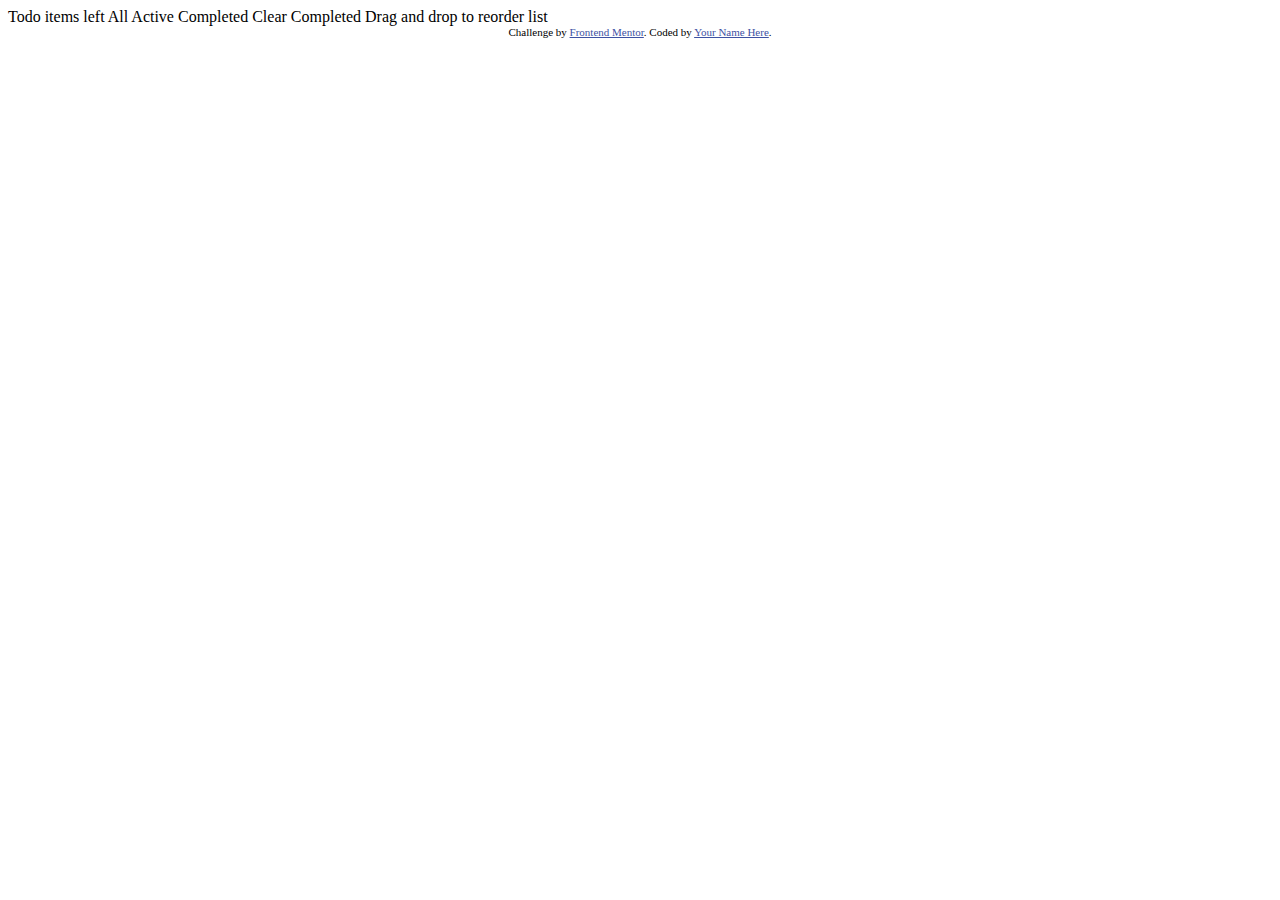
<file: index.html>
<!DOCTYPE html>
<html lang="en">
<head>
  <meta charset="UTF-8">
  <meta name="viewport" content="width=device-width, initial-scale=1.0"> <!-- displays site properly based on user's device -->

  <link rel="icon" type="image/png" sizes="32x32" href="./images/favicon-32x32.png">
  
  <title>Frontend Mentor | Todo app</title>

  <!-- Feel free to remove these styles or customise in your own stylesheet 👍 -->
  <style>
    .attribution { font-size: 11px; text-align: center; }
    .attribution a { color: hsl(228, 45%, 44%); }
  </style>
</head>
<body>

  Todo

  <!-- Add dynamic number --> items left

  All
  Active 
  Completed

  Clear Completed

  Drag and drop to reorder list

  <div class="attribution">
    Challenge by <a href="https://www.frontendmentor.io?ref=challenge" target="_blank">Frontend Mentor</a>. 
    Coded by <a href="#">Your Name Here</a>.
  </div>
</body>
</html>
</file>
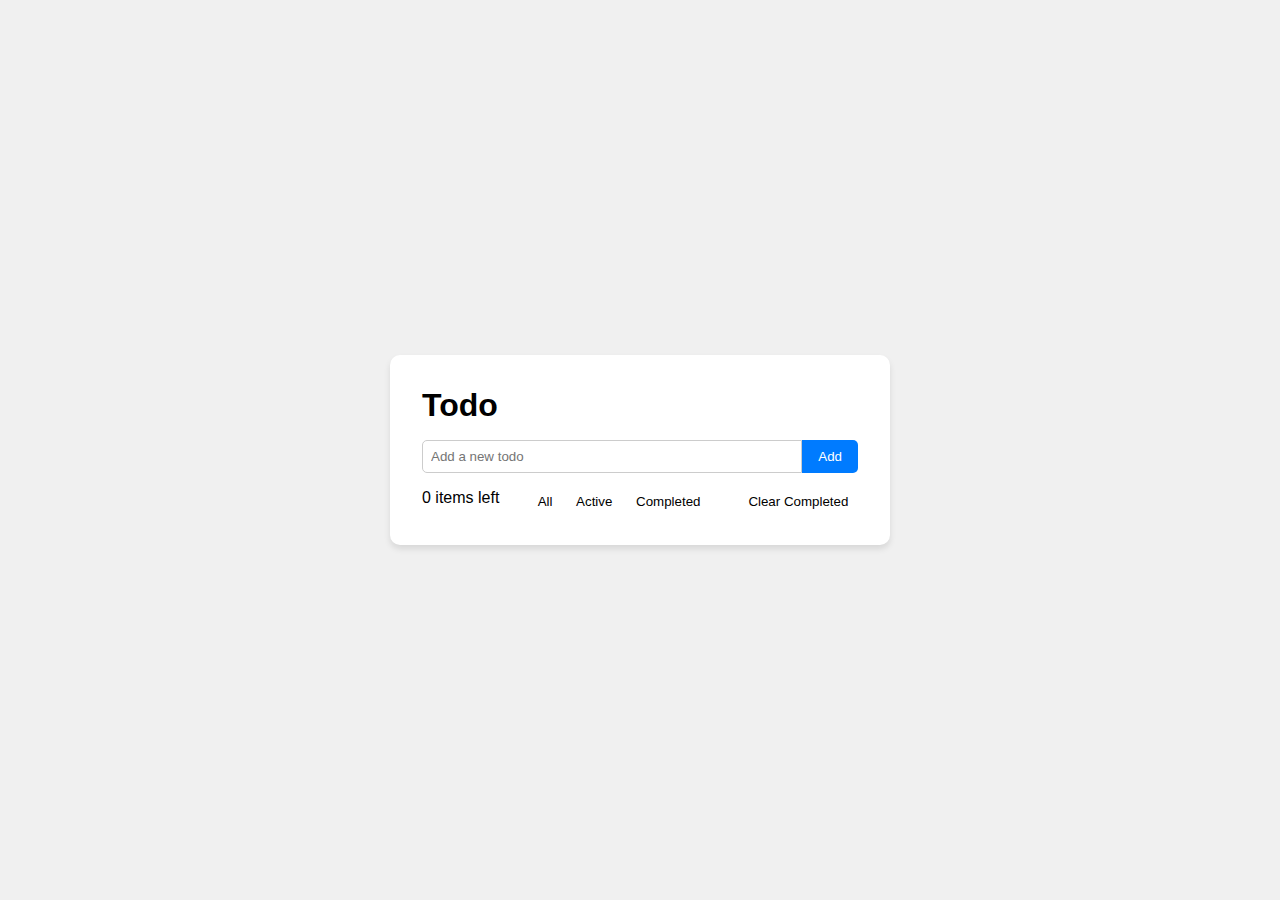
<file: index2.html>
<!DOCTYPE html>
<html lang="en">
<head>
  <meta charset="UTF-8">
  <meta name="viewport" content="width=device-width, initial-scale=1.0">
  <title>Responsive Todo App</title>
  <style>
    * {
      box-sizing: border-box;
      margin: 0;
      padding: 0;
    }

    body {
      font-family: 'Arial', sans-serif;
      background: #f0f0f0;
      display: flex;
      justify-content: center;
      align-items: center;
      min-height: 100vh;
      padding: 1rem;
    }

    .todo-app {
      background: #fff;
      width: 100%;
      max-width: 500px;
      padding: 2rem;
      border-radius: 10px;
      box-shadow: 0 4px 6px rgba(0,0,0,0.1);
    }

    .todo-header {
      font-size: 2rem;
      font-weight: bold;
      margin-bottom: 1rem;
    }

    .todo-input {
      display: flex;
      margin-bottom: 1rem;
    }

    .todo-input input {
      flex: 1;
      padding: 0.5rem;
      border: 1px solid #ccc;
      border-radius: 5px 0 0 5px;
    }

    .todo-input button {
      padding: 0.5rem 1rem;
      border: none;
      background: #007bff;
      color: white;
      border-radius: 0 5px 5px 0;
      cursor: pointer;
    }

    .todo-list {
      list-style: none;
    }

    .todo-item {
      display: flex;
      align-items: center;
      justify-content: space-between;
      padding: 0.5rem;
      border-bottom: 1px solid #eee;
    }

    .todo-item.completed .text {
      text-decoration: line-through;
      color: #999;
    }

    .todo-actions button {
      background: none;
      border: none;
      cursor: pointer;
      margin-left: 0.5rem;
      color: #555;
    }

    .filters {
      display: flex;
      justify-content: space-between;
      margin-top: 1rem;
    }

    .filters button {
      border: none;
      background: none;
      cursor: pointer;
      padding: 0.3rem 0.6rem;
    }

    @media (max-width: 600px) {
      .filters {
        flex-direction: column;
        gap: 0.5rem;
        align-items: center;
      }
    }
  </style>
</head>
<body>
  <div class="todo-app">
    <div class="todo-header">Todo</div>
    <div class="todo-input">
      <input type="text" id="new-todo" placeholder="Add a new todo">
      <button onclick="addTodo()">Add</button>
    </div>
    <ul id="todo-list" class="todo-list"></ul>
    <div class="filters">
      <span id="items-left">0 items left</span>
      <div>
        <button onclick="filterTodos('all')">All</button>
        <button onclick="filterTodos('active')">Active</button>
        <button onclick="filterTodos('completed')">Completed</button>
      </div>
      <button onclick="clearCompleted()">Clear Completed</button>
    </div>
  </div>

  <script>
    let todos = [];
    let filter = 'all';

    function addTodo() {
      const input = document.getElementById('new-todo');
      const text = input.value.trim();
      if (text) {
        todos.push({ text, completed: false });
        input.value = '';
        renderTodos();
      }
    }

    function toggleTodo(index) {
      todos[index].completed = !todos[index].completed;
      renderTodos();
    }

    function deleteTodo(index) {
      todos.splice(index, 1);
      renderTodos();
    }

    function editTodo(index) {
      const newText = prompt('Edit todo:', todos[index].text);
      if (newText !== null && newText.trim() !== '') {
        todos[index].text = newText.trim();
        renderTodos();
      }
    }

    function clearCompleted() {
      todos = todos.filter(todo => !todo.completed);
      renderTodos();
    }

    function filterTodos(type) {
      filter = type;
      renderTodos();
    }

    function renderTodos() {
      const list = document.getElementById('todo-list');
      list.innerHTML = '';

      const filtered = todos.filter(todo => {
        if (filter === 'active') return !todo.completed;
        if (filter === 'completed') return todo.completed;
        return true;
      });

      filtered.forEach((todo, index) => {
        const li = document.createElement('li');
        li.className = 'todo-item' + (todo.completed ? ' completed' : '');
        li.innerHTML = `
          <span class="text" onclick="toggleTodo(${index})">${todo.text}</span>
          <div class="todo-actions">
            <button onclick="editTodo(${index})">✏️</button>
            <button onclick="deleteTodo(${index})">🗑️</button>
          </div>
        `;
        list.appendChild(li);
      });

      document.getElementById('items-left').innerText = `${todos.filter(todo => !todo.completed).length} items left`;
    }
  </script>
</body>
</html>
</file>
